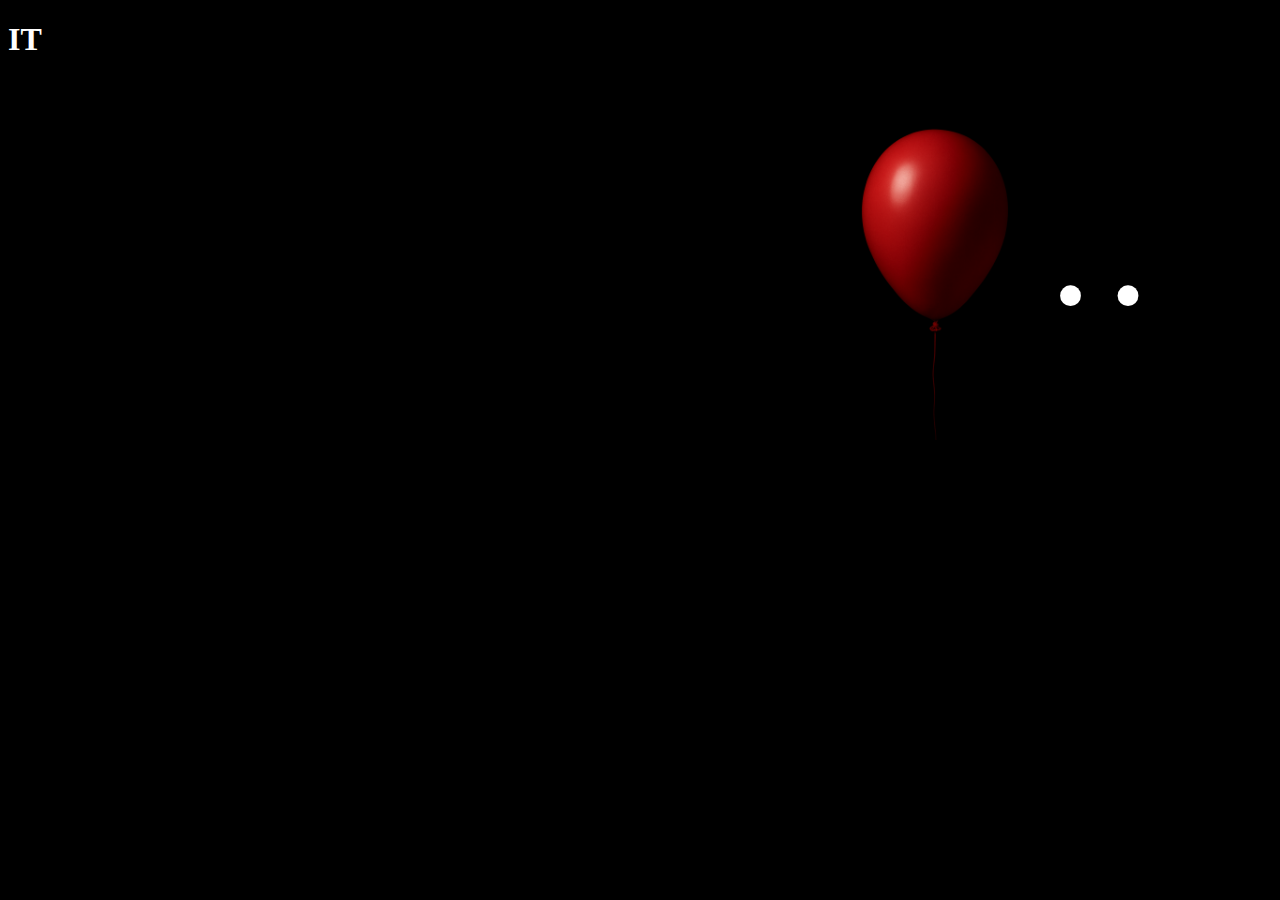
<file: Projeto - IT a Coisa/index.html>
<!DOCTYPE html>
<html lang="en">

<head>
    <meta charset="UTF-8">
    <meta name="viewport" content="width=device-width, initial-scale=1.0">
    <title>Document</title>
    <link rel="stylesheet" href="index.css">
</head>

<body>
    <h1 class="titulo-it">IT</h1>
    <div class="palhaco">
        <div class="balao">
            <img src="balao.png" alt="">
        </div>
        <div class="par-olhos">
            <h1 class="olho">.</h1>
            <h1 class="olho">.</h1>
        </div>

    </div>
</body>

</html>
</file>
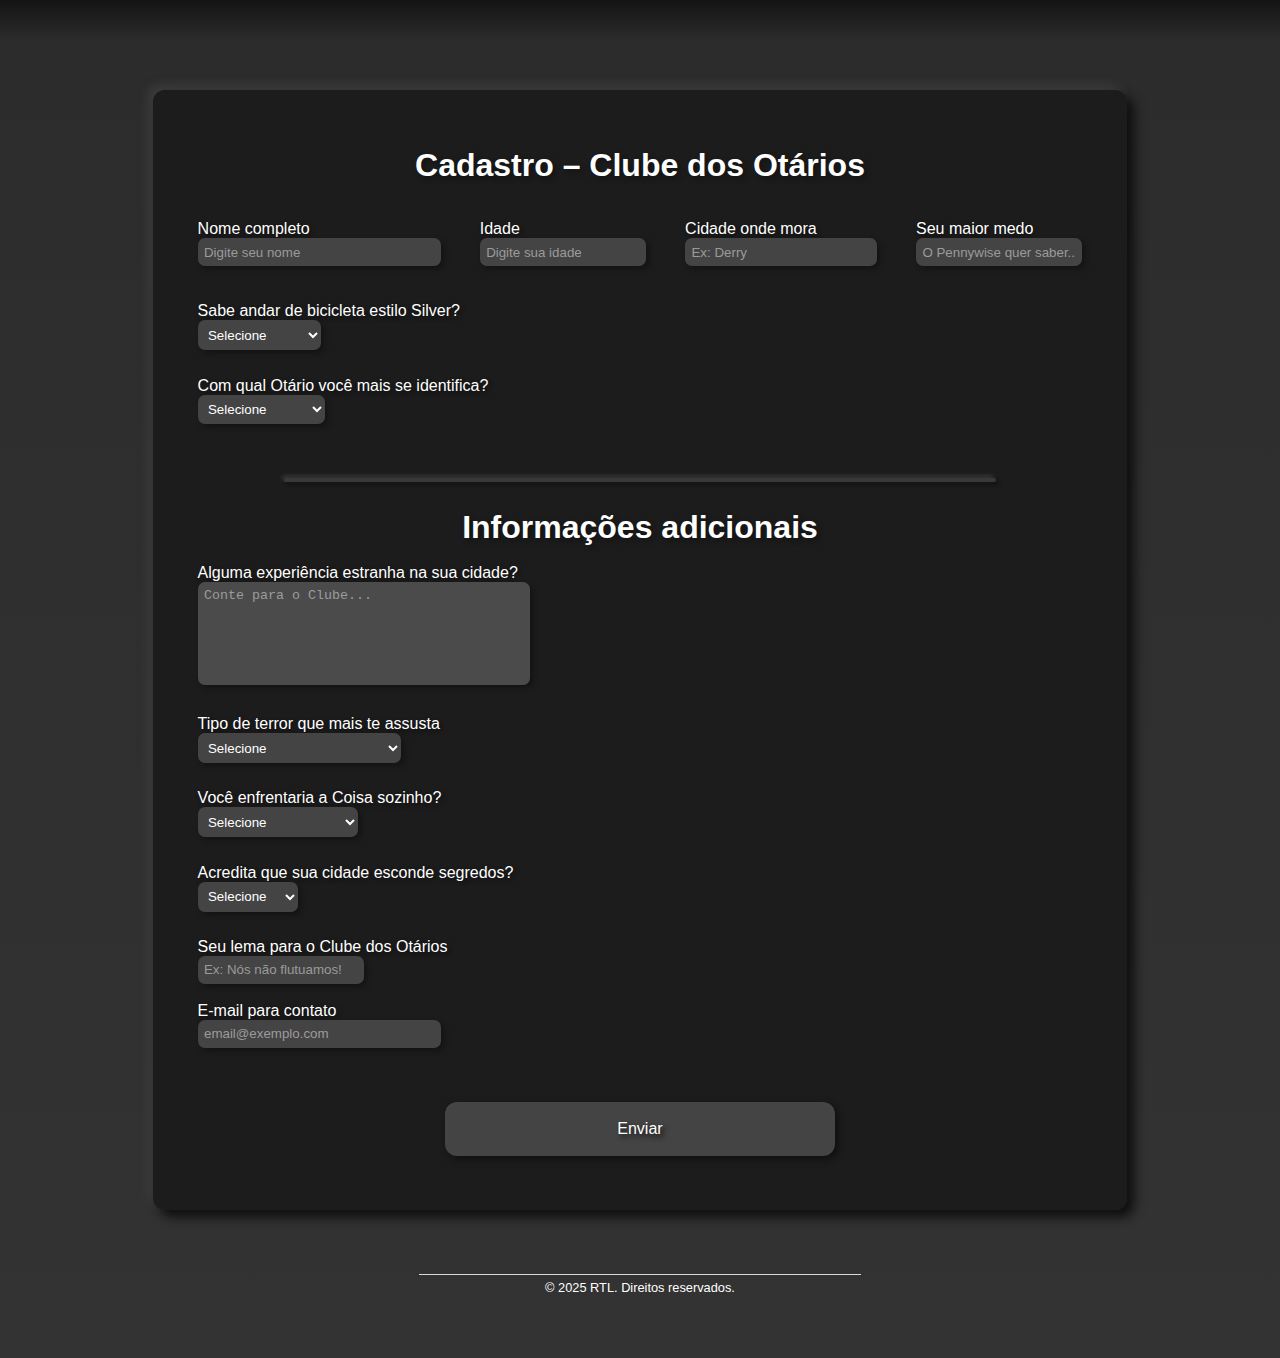
<file: Projeto - IT a Coisa/formulario.html>
<!DOCTYPE html>
<html lang="pt-BR">

<head>
    <meta charset="UTF-8">
    <meta name="viewport" content="width=device-width, initial-scale=1.0">
    <title>Clube dos Otários – Cadastro</title>
    <link rel="stylesheet" href="formulario.css">
</head>

<body>

    <form action="">
        <fieldset>
            <h1>Cadastro – Clube dos Otários</h1>
            <br>

            <div class="info">

                <div class="n">
                    <label for="nome">Nome completo</label><br>
                    <input type="text" id="nome" name="nome" placeholder="Digite seu nome" required><br>
                </div>

                <div class="n">
                    <label for="idade">Idade</label><br>
                    <input type="number" id="idade" name="idade" placeholder="Digite sua idade" required><br>
                </div>

                <div class="n">
                    <label for="cidade">Cidade onde mora</label><br>
                    <input type="text" id="cidade" name="cidade" placeholder="Ex: Derry" required><br>
                </div>

                <div class="n">
                    <label for="medo">Seu maior medo</label><br>
                    <input type="text" id="medo" name="medo" placeholder="O Pennywise quer saber..." required><br>
                </div>



            </div>

            <div class="n">
                <label for="bicicleta">Sabe andar de bicicleta estilo Silver?</label><br>
                <select id="bicicleta" name="bicicleta" required>
                    <option value="">Selecione</option>
                    <option>Sim</option>
                    <option>Não</option>
                    <option>Mais ou menos</option>
                </select>
            </div>

            <div class="n">
                <label for="membro">Com qual Otário você mais se identifica?</label><br>
                <select id="membro" name="membro" required>
                    <option value="">Selecione</option>
                    <option>Bill Denbrough</option>
                    <option>Beverly Marsh</option>
                    <option>Ben Hanscom</option>
                    <option>Richie Tozier</option>
                    <option>Eddie Kaspbrak</option>
                    <option>Mike Hanlon</option>
                    <option>Stanley Uris</option>
                </select>
            </div>
            <hr>

            <h1>Informações adicionais</h1>

            <div class="adicional">

                <div class="n">
                    <label for="experiencia">Alguma experiência estranha na sua cidade?</label><br>
                    <textarea id="experiencia" name="experiencia" rows="3" placeholder="Conte para o Clube..."
                        required></textarea>
                </div>

                <div class="n">
                    <label for="terror">Tipo de terror que mais te assusta</label><br>
                    <select id="terror" name="terror" required>
                        <option value="">Selecione</option>
                        <option>Palhaços</option>
                        <option>Sombras e figuras estranhas</option>
                        <option>Monstros sobrenaturais</option>
                        <option>Objetos possuídos</option>
                        <option>Medos psicológicos</option>
                    </select>
                </div>

                <div class="n">
                    <label for="enfrentaria">Você enfrentaria a Coisa sozinho?</label><br>
                    <select id="enfrentaria" name="enfrentaria" required>
                        <option value="">Selecione</option>
                        <option>Sim, sou corajoso</option>
                        <option>Não, nem ferrando!</option>
                        <option>Só com o Clube junto</option>
                    </select>
                </div>

                <div class="n">
                    <label for="segredos">Acredita que sua cidade esconde segredos?</label><br>
                    <select id="segredos" name="segredos" required>
                        <option value="">Selecione</option>
                        <option>Sim</option>
                        <option>Não</option>
                        <option>Às vezes…</option>
                    </select>
                </div>

                <div class="n">
                    <label for="lema">Seu lema para o Clube dos Otários</label><br>
                    <input type="text" id="lema" name="lema" placeholder="Ex: Nós não flutuamos!" required><br>
                </div>
                <br>
                <div class="n">
                    <label for="email">E-mail para contato</label><br>
                    <input type="email" id="email" name="email" placeholder="email@exemplo.com" required><br>
                </div>

            </div>
            <br>
            <br>
            <a href="pagina-final.html" id="botao">Enviar</a>
        </fieldset>
    </form>
    <div class="autor">
        © 2025 RTL. Direitos reservados.
    </div>
</body>

</html>
</file>
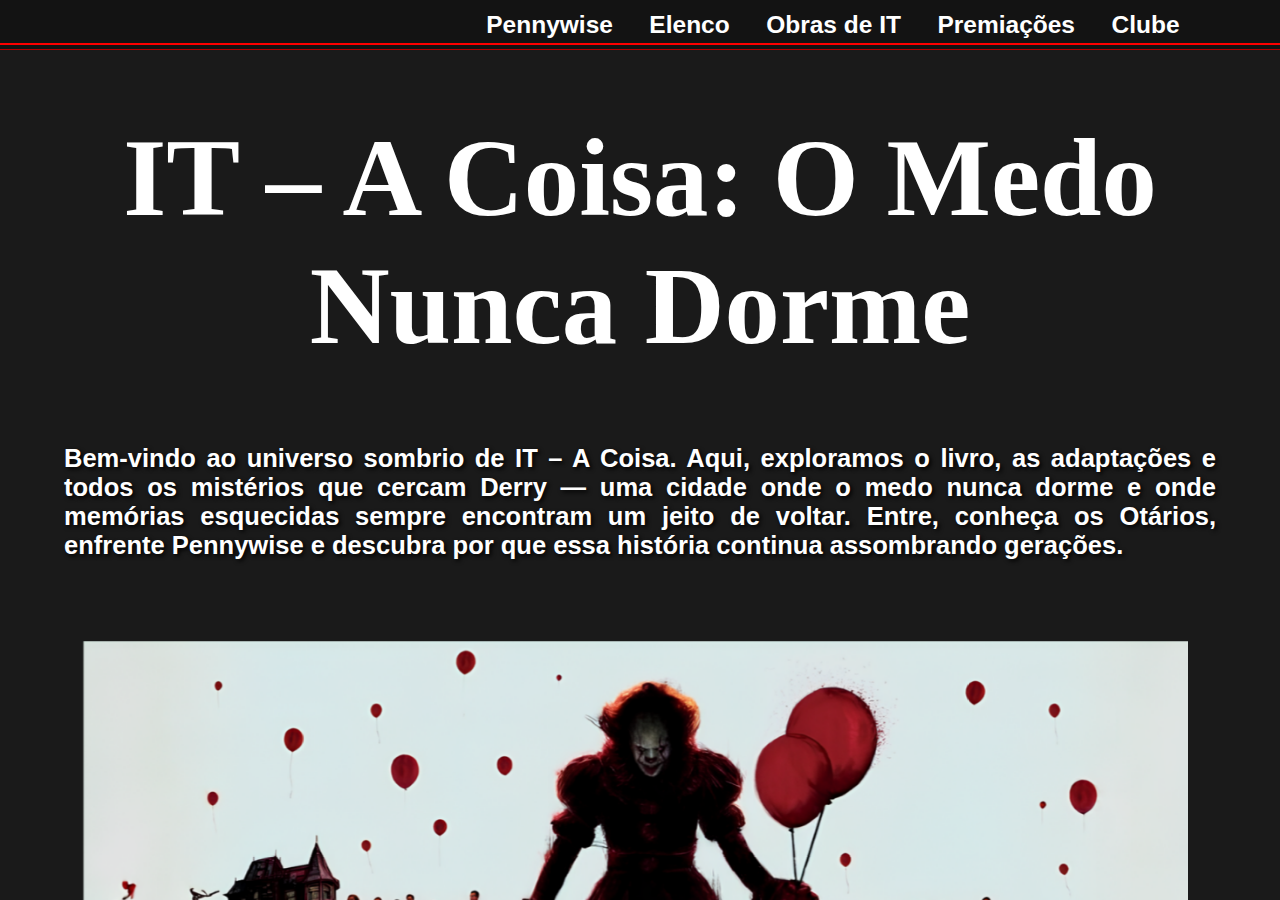
<file: Projeto - IT a Coisa/frameset.html>
<!DOCTYPE html>
<html lang="en">
<head>
    <meta charset="UTF-8">
    <meta name="viewport" content="width=device-width, initial-scale=1.0">
    <title>Document</title>
</head>
<frameset rows="5.5%, *" border="none">
    <frame src="nav.html" noresize name="nav">
        <frameset rows="100%, *" border="none" >
            <frame src="pagina-inicial.html" noresize name="article">
        </frameset>
</frameset>
</html>
</file>
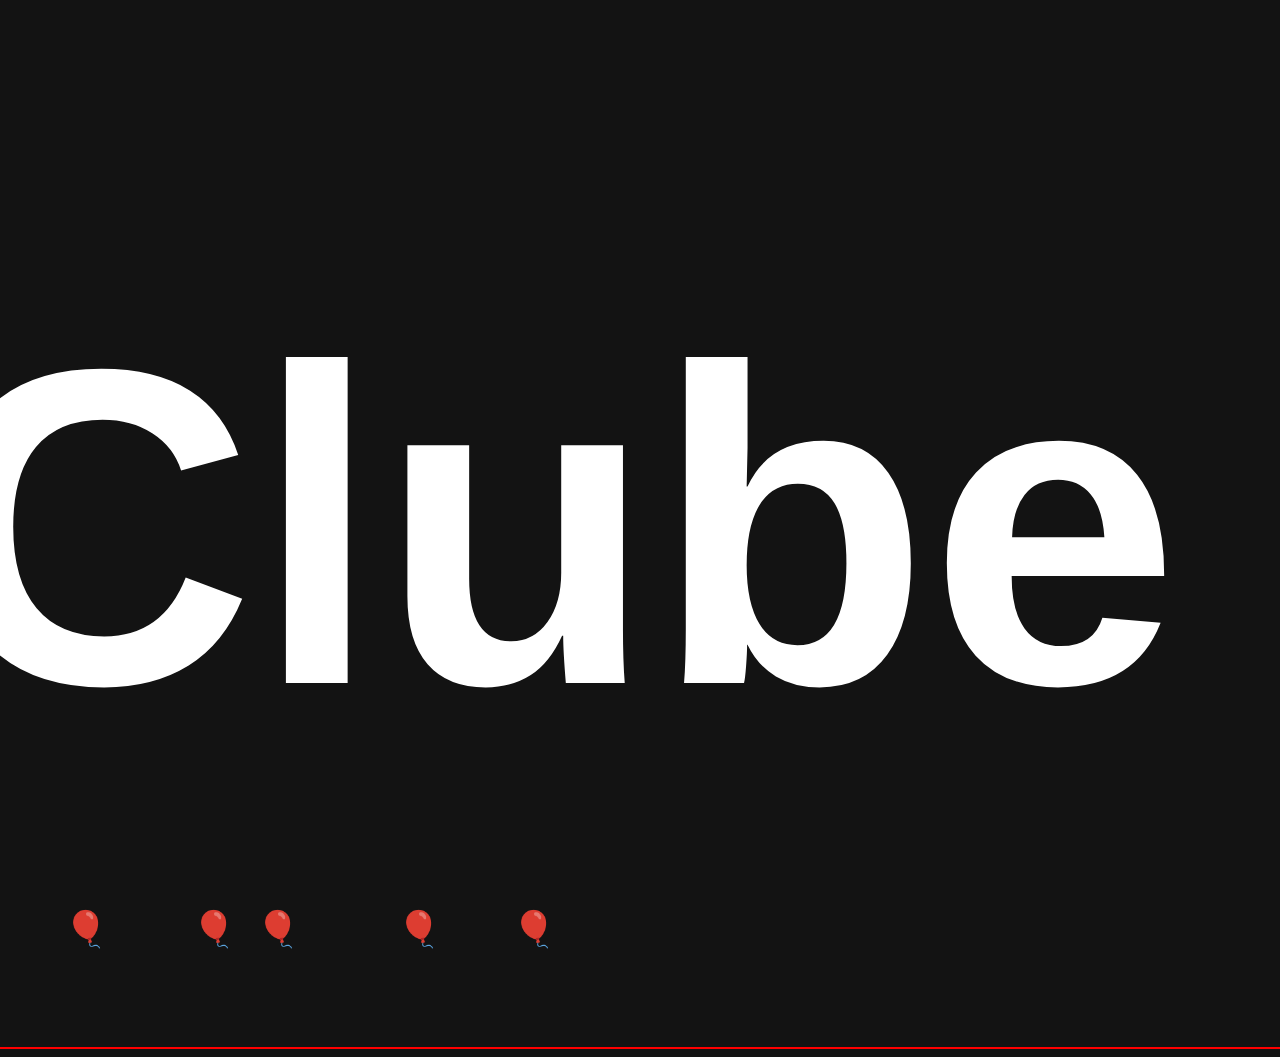
<file: Projeto - IT a Coisa/nav.html>
<!DOCTYPE html>
<html lang="en">

<head>
    <meta charset="UTF-8">
    <meta name="viewport" content="width=device-width, initial-scale=1.0">
    <title>Document</title>
    <link rel="stylesheet" href="nav.css">
    <link rel="stylesheet" href="https://cdnjs.cloudflare.com/ajax/libs/animate.css/4.1.1/animate.min.css" />
</head>

<body>
    <div class="botoes">
        <a class="home" href="pagina-inicial.html" target="article"><img src="imagens/home.png" alt=""></a>
        <a class="pennywise" href="pennywise.html" target="article">Pennywise</a>
        <a class="autor" href="elenco.html" target="article">Elenco</a>
        <a class="obras" href="obras.html" target="article">Obras de IT</a>
        <a class="premi" href="" target="article">Premiações</a>
        <a class="clube" href="formulario.html" target="article">Clube</a>

        <div class="baloes">
            <span style="left: 5%;">🎈</span>
            <span style="left: 15%;">🎈</span>
            <span style="left: 20%;">🎈</span>
            <span style="left: 31%;">🎈</span>
            <span style="left: 40%;">🎈</span>
        </div>
    </div>
        <hr>

</body>

</html>
</file>
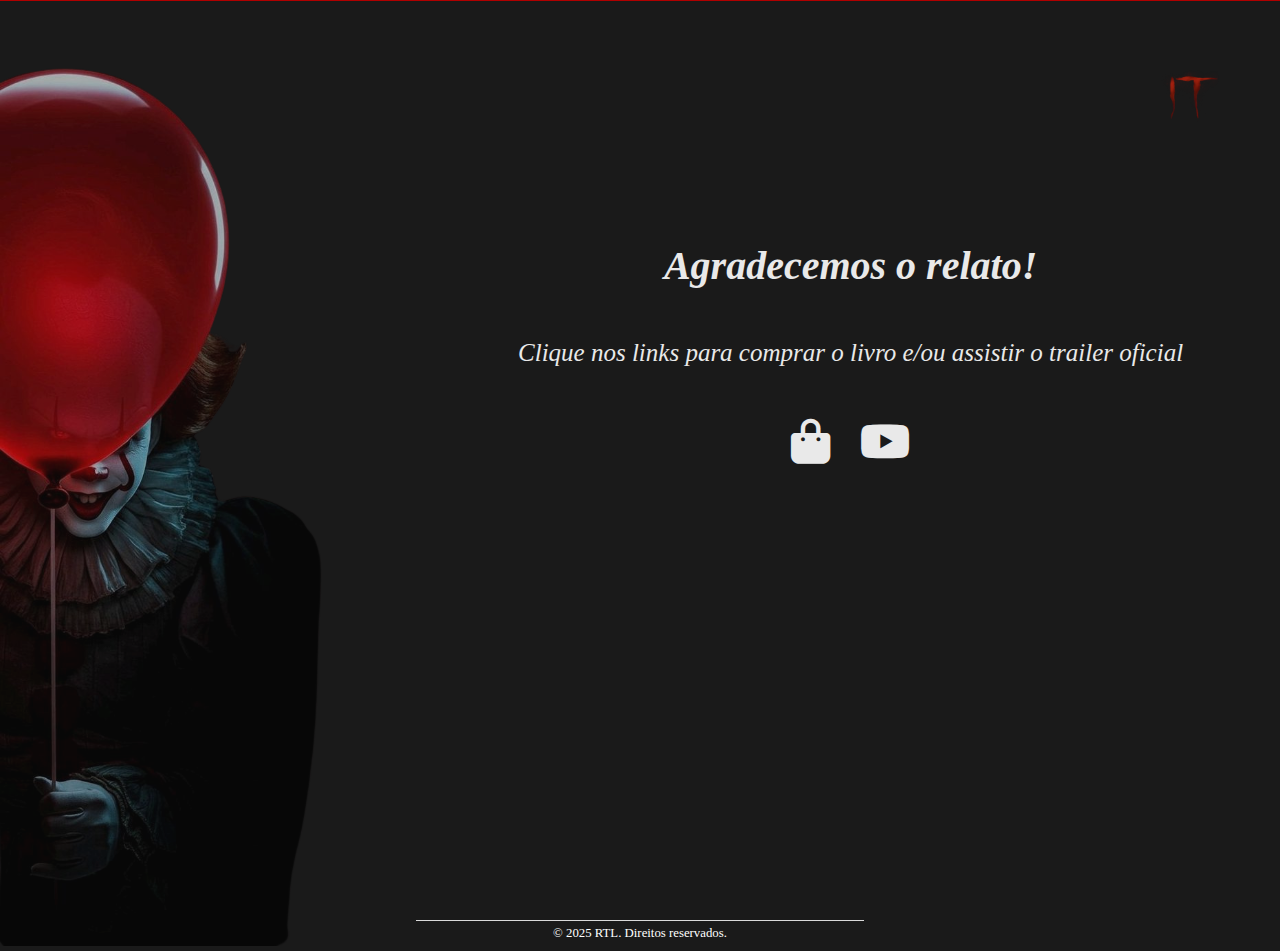
<file: Projeto - IT a Coisa/pagina-final.html>
<!DOCTYPE html>
    <html lang="en">

    <head>
        <meta charset="UTF-8">
        <meta name="viewport" content="width=device-width, initial-scale=1.0">
        <title>Final</title>
        <link rel="stylesheet" href="pagina-final.css">
        <link rel="stylesheet" href="https://cdnjs.cloudflare.com/ajax/libs/font-awesome/6.5.0/css/all.min.css">
        <meta charset="UTF-8">
        <meta name="viewport" content="width=device-width, initial-scale=1.0">
        <title>Document</title>
        <link rel="stylesheet" href="pagina-inicial.css">
        <link href="https://unpkg.com/aos@2.3.1/dist/aos.css" rel="stylesheet">
        <script src="https://unpkg.com/aos@2.3.1/dist/aos.js"></script>
    </head>

    <body>
        <script>
            AOS.init();
        </script>
        <img src="imagens/IT.png" class="iconsuperior">
        <div class="container">
            
            <img src="imagens/IT Final - sem fundo.png">
            <div class="center">
                <p class="titulo">Agradecemos o relato!</p>
                <p>Clique nos links para comprar o livro e/ou assistir o trailer oficial</p>

                <div class="logos">
                    <a href="https://www.google.com/search?q=It+-+A+Coisa+livro&sca_esv=3fb0e2d94fbc189e&udm=28&biw=1600&bih=773&ei=3iAwaZLaI5TE5OUP1OnJsQU&ved=0ahUKEwiSwbGMqqGRAxUUIrkGHdR0MlYQ4dUDCBE&uact=5&oq=It+-+A+Coisa+livro&gs_lp=[base64]&sclient=gws-wiz-modeless-shopping"
                        target="_blank">
                        <i class="fa-sharp fa-solid fa-bag-shopping"></i>
                    </a>
                    <a href="https://www.youtube.com/watch?v=dD264ZjfKlk" target="_blank">
                        <i class="fa-brands fa-youtube"></i>
                    </a>
                </div>
            </div>
        </div>

        <div class="autor">
            © 2025 RTL. Direitos reservados.
        </div>

    </html>
</file>
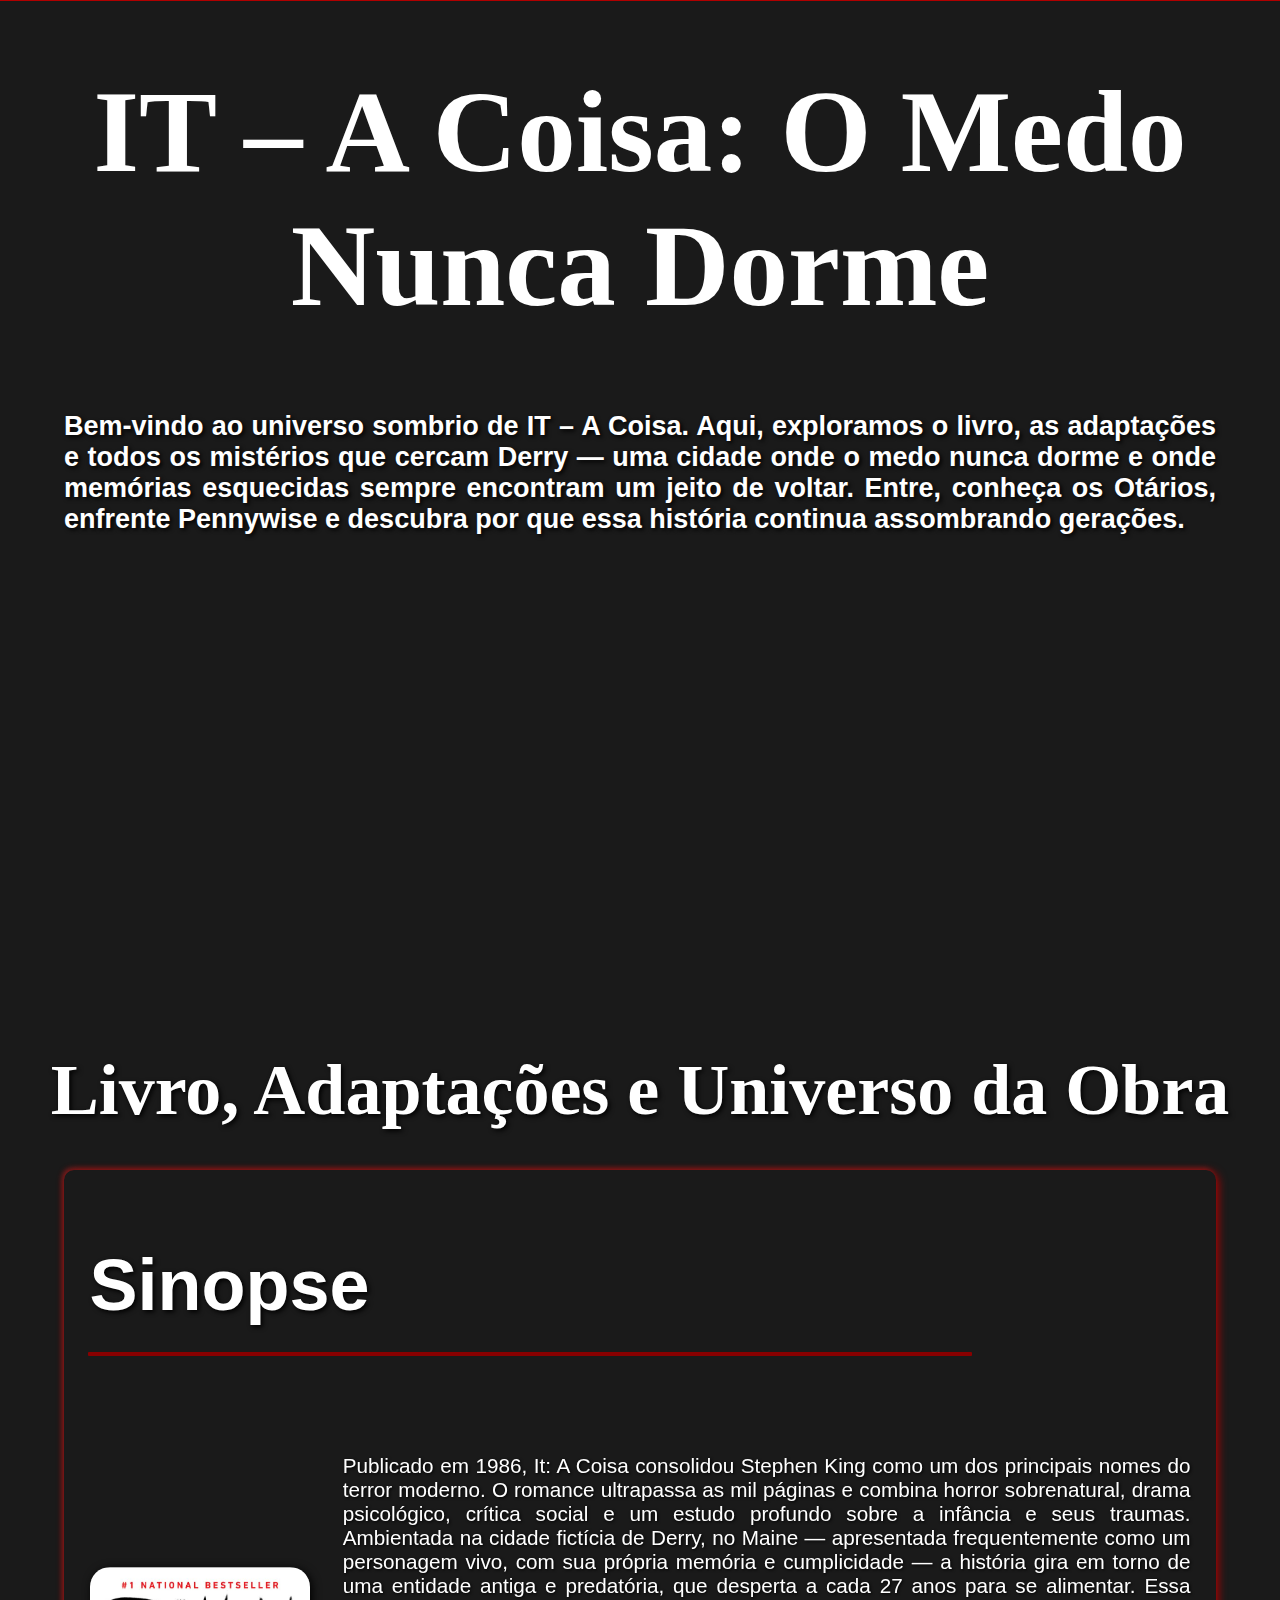
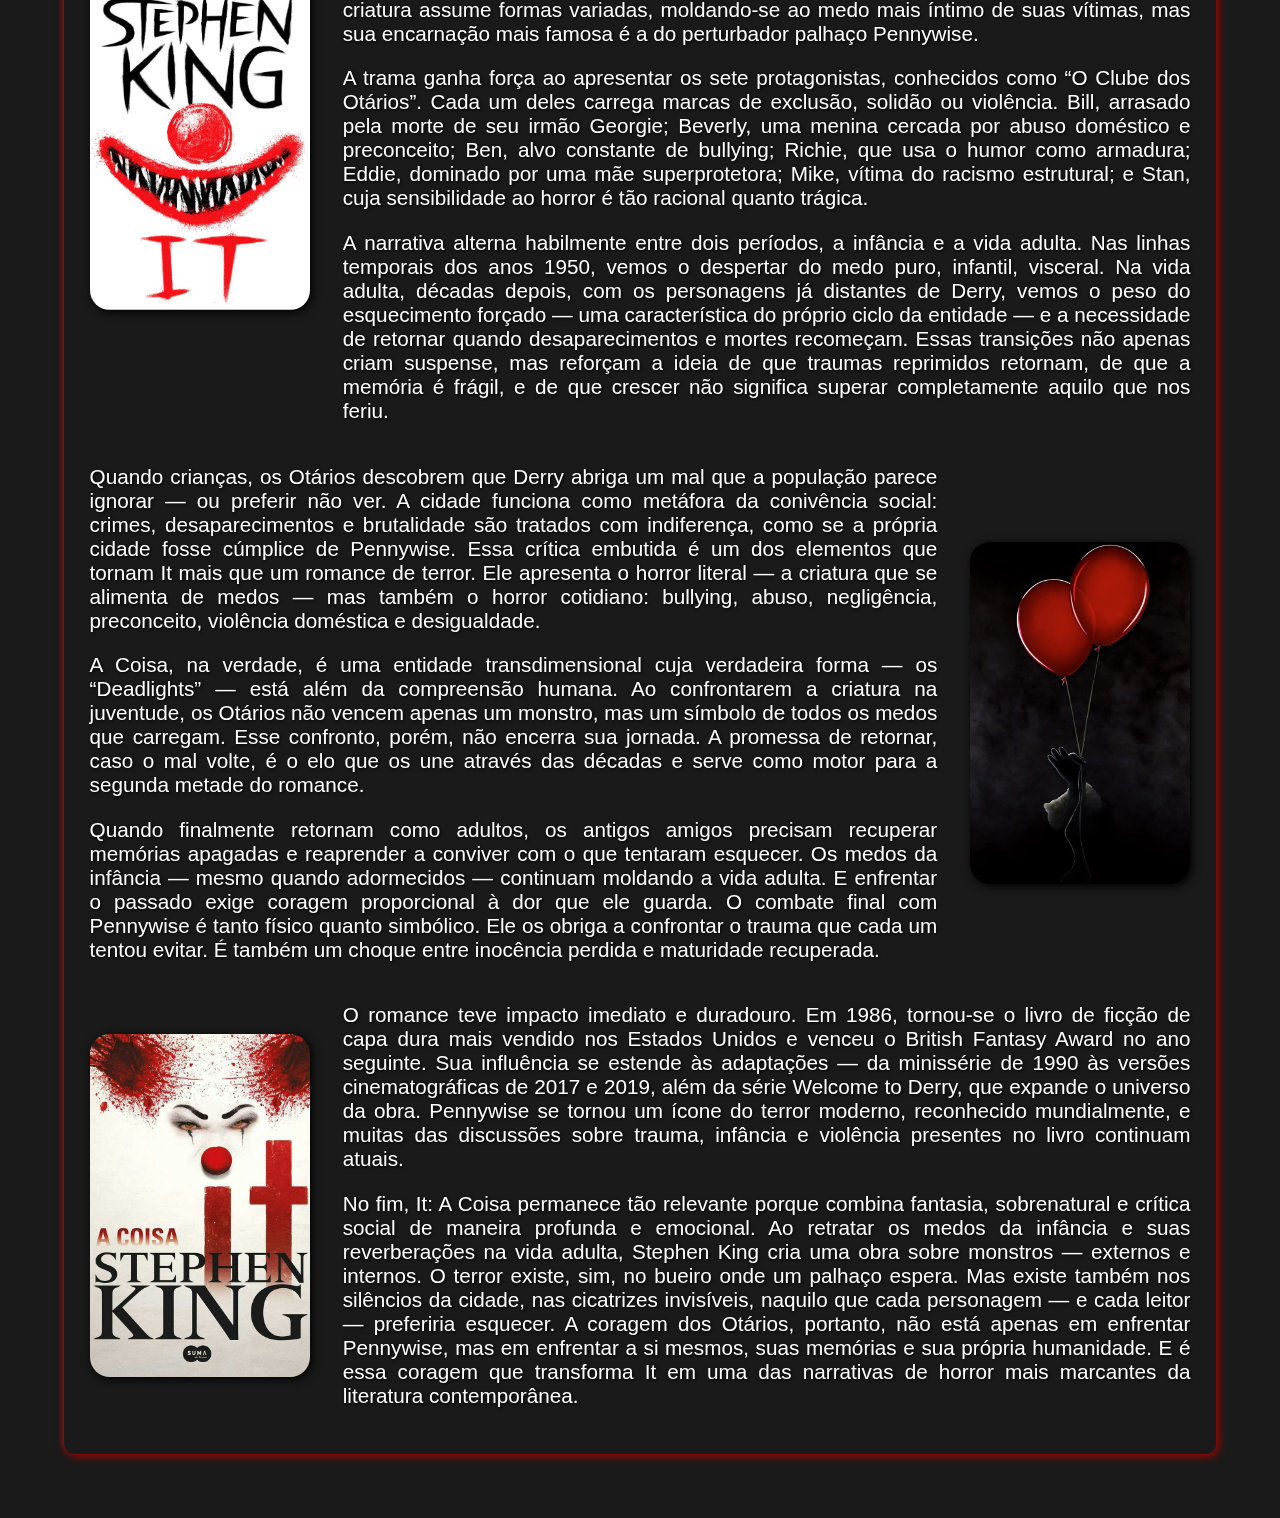
<file: Projeto - IT a Coisa/pagina-inicial.html>
<!DOCTYPE html>
<html lang="pt-BR">

<head>
    <meta charset="UTF-8">
    <meta name="viewport" content="width=device-width, initial-scale=1.0">
    <title>Document</title>
    <link rel="stylesheet" href="pagina-inicial.css">
    <link href="https://unpkg.com/aos@2.3.1/dist/aos.css" rel="stylesheet">
    <script src="https://unpkg.com/aos@2.3.1/dist/aos.js"></script>
</head>

<body>
    <script>
  AOS.init();
</script>

    <h1 class="title">IT – A Coisa: O Medo Nunca Dorme</h1>
    <h1 class="apre">Bem-vindo ao universo sombrio de IT – A Coisa.
        Aqui, exploramos o livro, as adaptações e todos os mistérios que cercam Derry — uma cidade onde o medo nunca
        dorme e onde memórias esquecidas sempre encontram um jeito de voltar. Entre, conheça os Otários, enfrente
        Pennywise e descubra por que essa história continua assombrando gerações.</h1>
    <div class="banner"><img src="imagens/banner it.png" alt="banner"></div>
    <h1 class="sub" data-aos="fade-up">Livro, Adaptações e Universo da Obra</h1>
    

    <div class="conteiner" data-aos="fade-up">

        <div class="top">
            <h1>Sinopse</h1>
            <hr>
        </div>

        <div class="imagem-texto">
            <img class="imagem-esquerda" src="imagens/livro it2.jpg" alt="">
            <div class="texto">
                <p>Publicado em 1986, It: A Coisa consolidou Stephen King como um dos principais nomes do terror
                    moderno. O romance ultrapassa as mil páginas e combina horror sobrenatural, drama psicológico,
                    crítica social e um estudo profundo sobre a infância e seus traumas. Ambientada na cidade fictícia
                    de Derry, no Maine — apresentada frequentemente como um personagem vivo, com sua própria memória e
                    cumplicidade — a história gira em torno de uma entidade antiga e predatória, que desperta a cada 27
                    anos para se alimentar. Essa criatura assume formas variadas, moldando-se ao medo mais íntimo de
                    suas vítimas, mas sua encarnação mais famosa é a do perturbador palhaço Pennywise.</p>

                <p>A trama ganha força ao apresentar os sete protagonistas, conhecidos como “O Clube dos Otários”. Cada
                    um
                    deles carrega marcas de exclusão, solidão ou violência. Bill, arrasado pela morte de seu irmão
                    Georgie;
                    Beverly, uma menina cercada por abuso doméstico e preconceito; Ben, alvo constante de bullying;
                    Richie,
                    que usa o humor como armadura; Eddie, dominado por uma mãe superprotetora; Mike, vítima do racismo
                    estrutural; e Stan, cuja sensibilidade ao horror é tão racional quanto trágica.</p>

                <p>A narrativa alterna habilmente entre dois períodos, a infância e a vida adulta. Nas linhas temporais
                    dos
                    anos 1950, vemos o despertar do medo puro, infantil, visceral. Na vida adulta, décadas depois, com
                    os
                    personagens já distantes de Derry, vemos o peso do esquecimento forçado — uma característica do
                    próprio
                    ciclo da entidade — e a necessidade de retornar quando desaparecimentos e mortes recomeçam. Essas
                    transições não apenas criam suspense, mas reforçam a ideia de que traumas reprimidos retornam, de
                    que a
                    memória é frágil, e de que crescer não significa superar completamente aquilo que nos feriu.</p>
            </div>
        </div>

        <div class="imagem-texto">
            <div class="texto">
                <p>Quando crianças, os Otários descobrem que Derry abriga um mal que a população parece ignorar — ou
                    preferir não ver. A cidade funciona como metáfora da conivência social: crimes, desaparecimentos e
                    brutalidade são tratados com indiferença, como se a própria cidade fosse cúmplice de Pennywise. Essa
                    crítica embutida é um dos elementos que tornam It mais que um romance de terror. Ele apresenta o
                    horror
                    literal — a criatura que se alimenta de medos — mas também o horror cotidiano: bullying, abuso,
                    negligência, preconceito, violência doméstica e desigualdade.</p>

                <p>A Coisa, na verdade, é uma entidade transdimensional cuja verdadeira forma — os “Deadlights” — está
                    além
                    da compreensão humana. Ao confrontarem a criatura na juventude, os Otários não vencem apenas um
                    monstro,
                    mas um símbolo de todos os medos que carregam. Esse confronto, porém, não encerra sua jornada. A
                    promessa de retornar, caso o mal volte, é o elo que os une através das décadas e serve como motor
                    para a
                    segunda metade do romance.</p>

                <p>Quando finalmente retornam como adultos, os antigos amigos precisam recuperar memórias apagadas e
                    reaprender a conviver com o que tentaram esquecer. Os medos da infância — mesmo quando adormecidos —
                    continuam moldando a vida adulta. E enfrentar o passado exige coragem proporcional à dor que ele
                    guarda.
                    O combate final com Pennywise é tanto físico quanto simbólico. Ele os obriga a confrontar o trauma
                    que
                    cada um tentou evitar. É também um choque entre inocência perdida e maturidade recuperada.</p>
            </div>
            <img class="imagem-direita" src="imagens/IT Chapter Two 2019 4K Ultra HD Mobile Wallpaper_.jpg" alt="">
        </div>

        <div class="imagem-texto">
            <img class="imagem-esquerda" src="imagens/livro it.jpg" alt="">
            <div class="texto">
                <p>O romance teve impacto imediato e duradouro. Em 1986, tornou-se o livro de ficção de capa dura mais
                    vendido nos Estados Unidos e venceu o British Fantasy Award no ano seguinte. Sua influência se
                    estende
                    às adaptações — da minissérie de 1990 às versões cinematográficas de 2017 e 2019, além da série
                    Welcome
                    to Derry, que expande o universo da obra. Pennywise se tornou um ícone do terror moderno,
                    reconhecido
                    mundialmente, e muitas das discussões sobre trauma, infância e violência presentes no livro
                    continuam
                    atuais.</p>

                <p>No fim, It: A Coisa permanece tão relevante porque combina fantasia, sobrenatural e crítica social de
                    maneira profunda e emocional. Ao retratar os medos da infância e suas reverberações na vida adulta,
                    Stephen King cria uma obra sobre monstros — externos e internos. O terror existe, sim, no bueiro
                    onde um
                    palhaço espera. Mas existe também nos silêncios da cidade, nas cicatrizes invisíveis, naquilo que
                    cada
                    personagem — e cada leitor — preferiria esquecer. A coragem dos Otários, portanto, não está apenas
                    em
                    enfrentar Pennywise, mas em enfrentar a si mesmos, suas memórias e sua própria humanidade. E é essa
                    coragem que transforma It em uma das narrativas de horror mais marcantes da literatura
                    contemporânea.
                </p>
            </div>
        </div>

    </div>


    </div>
</body>

</html>
</file>
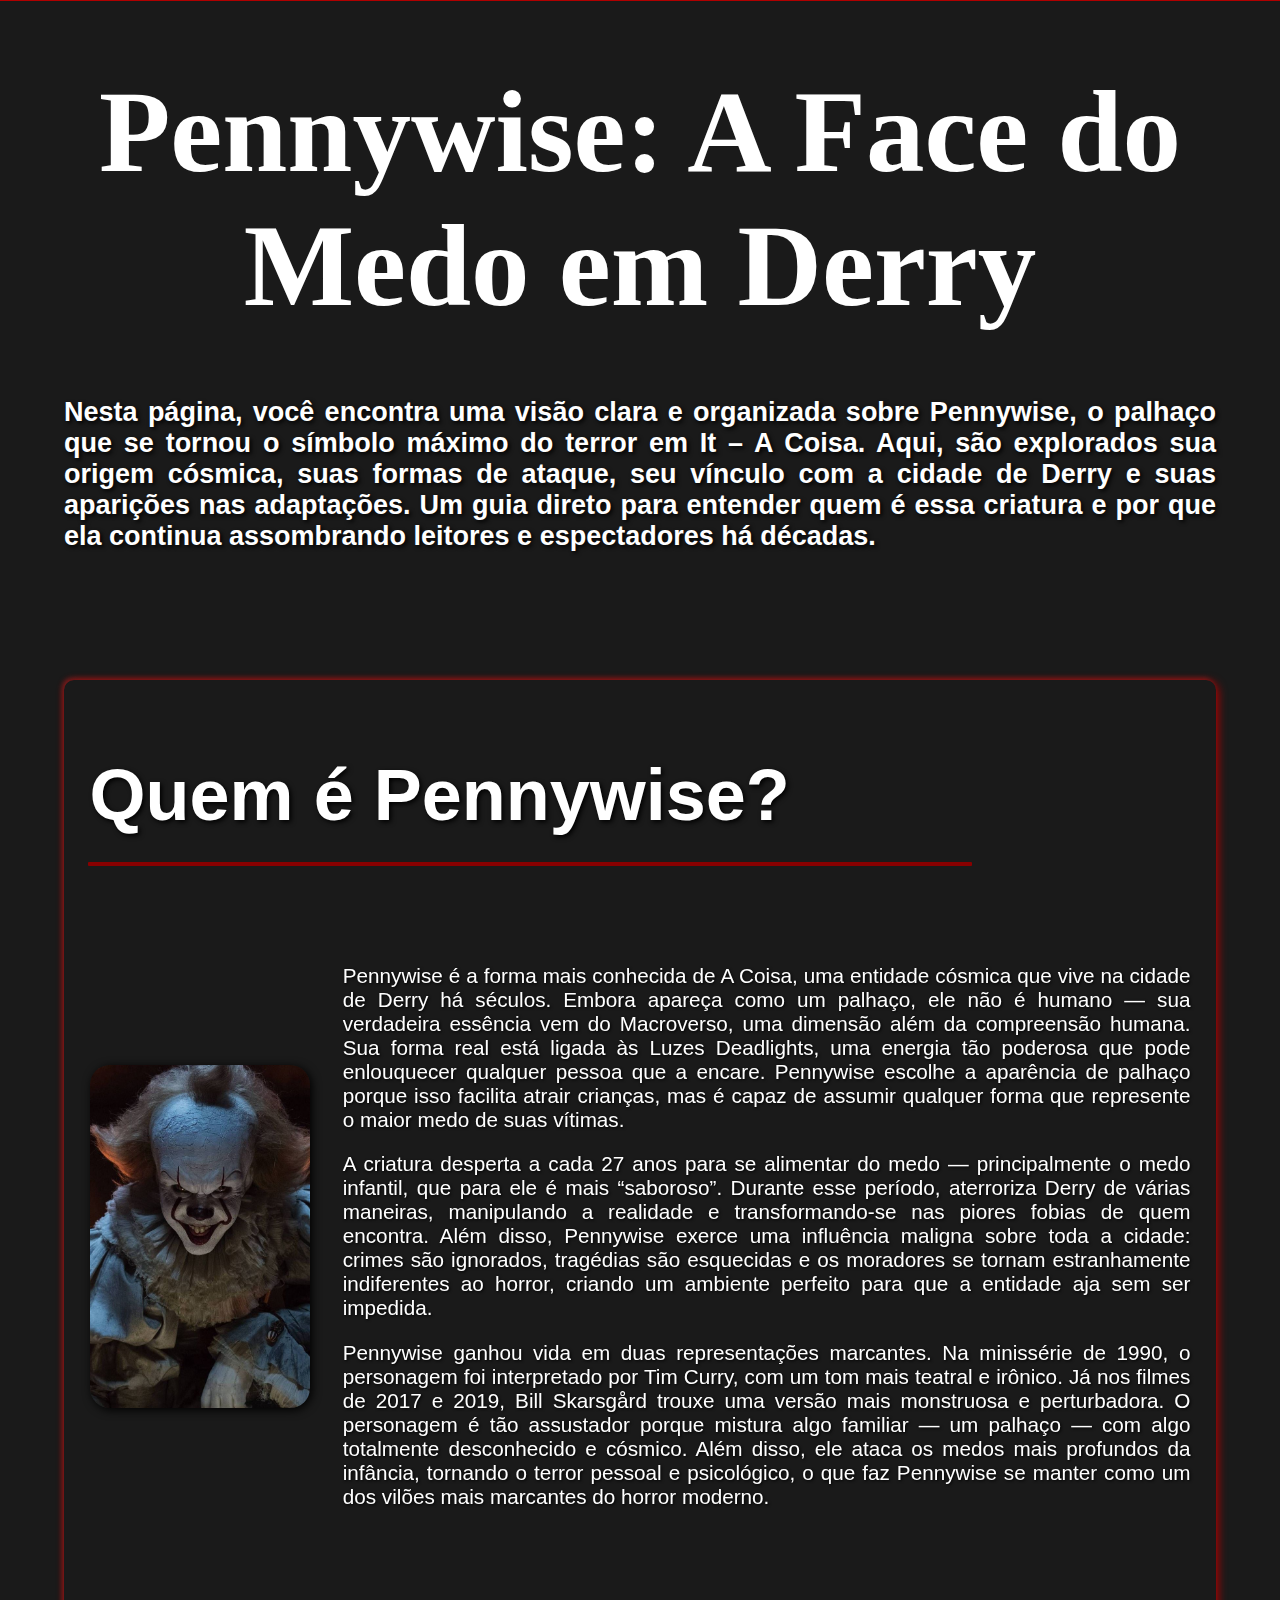
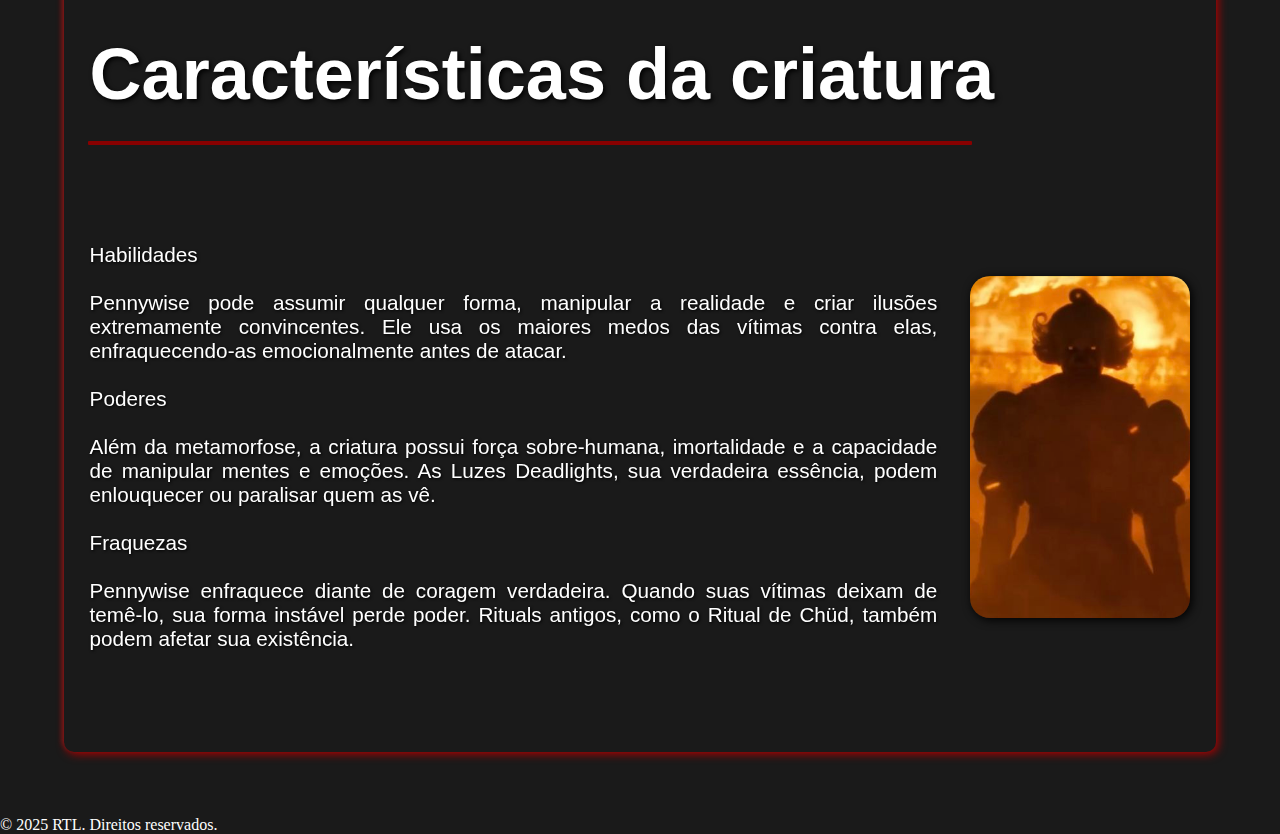
<file: Projeto - IT a Coisa/pennywise.html>
<!DOCTYPE html>
<html lang="pt-BR">

<head>
    <meta charset="UTF-8">
    <meta name="viewport" content="width=device-width, initial-scale=1.0">
    <title>Pennywise</title>
    <link rel="stylesheet" href="pennywise.css">
    <link href="https://unpkg.com/aos@2.3.1/dist/aos.css" rel="stylesheet">
    <script src="https://unpkg.com/aos@2.3.1/dist/aos.js"></script>
    <link rel="stylesheet" href="https://cdnjs.cloudflare.com/ajax/libs/animate.css/4.1.1/animate.min.css" />
</head>

<body>
    <script>
        AOS.init();
    </script>

    <h1 class="title"><span>Pennywise:</span> A Face do Medo em Derry</h1>
    <h1 class="apre">Nesta página, você encontra uma visão clara e organizada sobre Pennywise, o palhaço que se tornou o
        símbolo máximo do terror em It – A Coisa. Aqui, são explorados sua origem cósmica, suas formas de ataque, seu
        vínculo com a cidade de Derry e suas aparições nas adaptações. Um guia direto para entender quem é essa criatura
        e por que ela continua assombrando leitores e espectadores há décadas.</h1>
    <h1 class="sub" data-aos="fade-up"></h1>


    <div class="conteiner" data-aos="fade-up">

        <div class="top">
            <h1>Quem é Pennywise?</h1>
            <hr>
        </div>

        <div class="imagem-texto">
            <img class="imagem-esquerda" src="imagens/pennywise.jpg" alt="">
            <div class="texto">
                <p>Pennywise é a forma mais conhecida de A Coisa, uma entidade cósmica que vive na cidade de Derry há
                    séculos. Embora apareça como um palhaço, ele não é humano — sua verdadeira essência vem do
                    Macroverso, uma dimensão além da compreensão humana. Sua forma real está ligada às Luzes Deadlights,
                    uma energia tão poderosa que pode enlouquecer qualquer pessoa que a encare. Pennywise escolhe a
                    aparência de palhaço porque isso facilita atrair crianças, mas é capaz de assumir qualquer forma que
                    represente o maior medo de suas vítimas.</p>

                <p>A criatura desperta a cada 27 anos para se alimentar do medo — principalmente o medo infantil, que
                    para ele é mais “saboroso”. Durante esse período, aterroriza Derry de várias maneiras, manipulando a
                    realidade e transformando-se nas piores fobias de quem encontra. Além disso, Pennywise exerce uma
                    influência maligna sobre toda a cidade: crimes são ignorados, tragédias são esquecidas e os
                    moradores se tornam estranhamente indiferentes ao horror, criando um ambiente perfeito para que a
                    entidade aja sem ser impedida.</p>

                <p>Pennywise ganhou vida em duas representações marcantes. Na minissérie de 1990, o personagem foi
                    interpretado por Tim Curry, com um tom mais teatral e irônico. Já nos filmes de 2017 e 2019, Bill
                    Skarsgård trouxe uma versão mais monstruosa e perturbadora. O personagem é tão assustador porque
                    mistura algo familiar — um palhaço — com algo totalmente desconhecido e cósmico. Além disso, ele
                    ataca os medos mais profundos da infância, tornando o terror pessoal e psicológico, o que faz
                    Pennywise se manter como um dos vilões mais marcantes do horror moderno.</p>

            </div>
        </div>

        <div class="top">
            <h1>Características da criatura</h1>
            <hr>
        </div>

        <div class="imagem-texto">

            <div class="texto">
                <p>
                    <span>Habilidades</span>
                    <br>
                    <br>
                    Pennywise pode assumir qualquer forma, manipular a realidade e criar ilusões extremamente
                    convincentes. Ele usa os maiores medos das vítimas contra elas, enfraquecendo-as emocionalmente
                    antes de atacar.
                    <br>
                    <br>
                    <span>Poderes</span>
                    <br>
                    <br>
                    Além da metamorfose, a criatura possui força sobre-humana, imortalidade e a capacidade de manipular
                    mentes e emoções. As Luzes Deadlights, sua verdadeira essência, podem enlouquecer ou paralisar quem
                    as vê.
                    <br>
                    <br>
                    <span>Fraquezas</span>
                    <br>
                    <br>
                    Pennywise enfraquece diante de coragem verdadeira. Quando suas vítimas deixam de temê-lo, sua forma
                    instável perde poder. Rituals antigos, como o Ritual de Chüd, também podem afetar sua existência.
                </p>
            </div>
            <img class="imagem-direita"
                src="imagens/IM TTWEEEAAAKKKIN BRO THIS IS ABSOLUTELY INSANE I CANT WAIT TO SEE PENNYWISE IN WELCOME TO DERRY.jpg"
                alt="">
        </div>

    </div>

    <div class="autor">
        © 2025 RTL. Direitos reservados.
    </div>
</body>

</html>
</file>
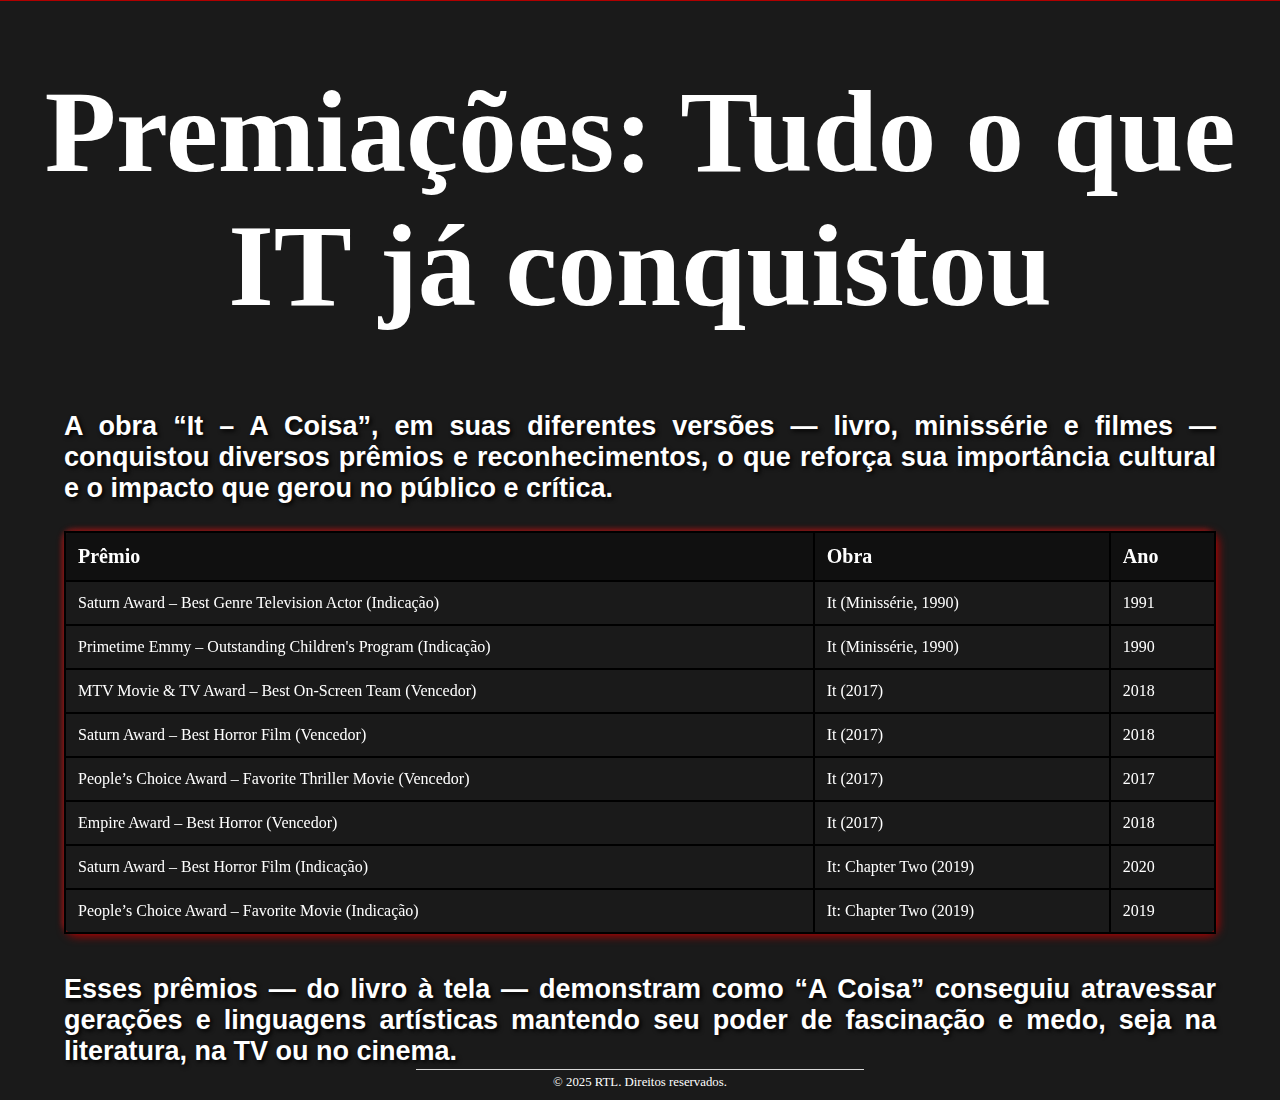
<file: Projeto - IT a Coisa/premiacoes.html>
<!DOCTYPE html>
<html lang="pt-BR">

<head>
    <meta charset="UTF-8">
    <meta name="viewport" content="width=device-width, initial-scale=1.0">
    <title>Premiações</title>

    <link rel="stylesheet" href="premiacoes.css">
    <link href="https://unpkg.com/aos@2.3.1/dist/aos.css" rel="stylesheet">
    <script src="https://unpkg.com/aos@2.3.1/dist/aos.js"></script>
    <link rel="stylesheet" href="https://cdnjs.cloudflare.com/ajax/libs/animate.css/4.1.1/animate.min.css" />
</head>

<body>
    <script>
        AOS.init();
    </script>

    <h1 class="title"><span>Premiações:</span> Tudo o que IT já conquistou</h1>
    <h1 class="apre">A obra “It – A Coisa”, em suas diferentes versões — livro, minissérie e filmes — conquistou
        diversos prêmios e reconhecimentos, o que reforça sua importância cultural e o impacto que gerou no público e
        crítica. </h1>

    <br>

    <div class="conteiner" data-aos="fade-up">

        <table border="1" cellpadding="8" cellspacing="0">
            <tr class="tr2">
                <th>Prêmio</th>
                <th>Obra</th>
                <th>Ano</th>
            </tr>

            <!-- IT (Minissérie – 1990) -->
            <tr>
                <td><a href="https://en.wikipedia.org/wiki/Saturn_Awards" target="_blank">Saturn Award – Best Genre
                        Television Actor (Indicação)</a></td>
                <td><a href="https://pt.wikipedia.org/wiki/It_(1990)" target="_blank">It (Minissérie, 1990)</a></td>
                <td>1991</td>
            </tr>
            <tr>
                <td><a href="https://en.wikipedia.org/wiki/Primetime_Emmy_Award_for_Outstanding_Children%27s_Program"
                        target="_blank">Primetime Emmy – Outstanding Children's Program (Indicação)</a></td>
                <td><a href="https://pt.wikipedia.org/wiki/It_(1990)" target="_blank">It (Minissérie, 1990)</a></td>
                <td>1990</td>
            </tr>

            <!-- IT (Filme – 2017) -->
            <tr>
                <td><a href="https://pt.wikipedia.org/wiki/Pr%C3%AAmios_MTV_Movie_%26_TV" target="_blank">MTV Movie & TV
                        Award – Best On-Screen Team (Vencedor)</a></td>
                <td><a href="https://en.wikipedia.org/wiki/It_(2017_film)" target="_blank">It (2017)</a></td>
                <td>2018</td>
            </tr>
            <tr>
                <td><a href="https://en.wikipedia.org/wiki/Saturn_Awards" target="_blank">Saturn Award – Best Horror
                        Film (Vencedor)</a></td>
                <td><a href="https://en.wikipedia.org/wiki/It_(2017_film)" target="_blank">It (2017)</a></td>
                <td>2018</td>
            </tr>
            <tr>
                <td><a href="https://en.wikipedia.org/wiki/People%27s_Choice_Awards" target="_blank">People’s Choice
                        Award – Favorite Thriller Movie (Vencedor)</a></td>
                <td><a href="https://en.wikipedia.org/wiki/It_(2017_film)" target="_blank">It (2017)</a></td>
                <td>2017</td>
            </tr>
            <tr>
                <td><a href="https://en.wikipedia.org/wiki/Empire_Awards" target="_blank">Empire Award – Best Horror
                        (Vencedor)</a></td>
                <td><a href="https://en.wikipedia.org/wiki/It_(2017_film)" target="_blank">It (2017)</a></td>
                <td>2018</td>
            </tr>

            <!-- IT: Capítulo 2 (2019) -->
            <tr>
                <td><a href="https://en.wikipedia.org/wiki/Saturn_Awards" target="_blank">Saturn Award – Best Horror
                        Film (Indicação)</a></td>
                <td><a href="https://en.wikipedia.org/wiki/It_Chapter_Two" target="_blank">It: Chapter Two (2019)</a>
                </td>
                <td>2020</td>
            </tr>
            <tr>
                <td><a href="https://en.wikipedia.org/wiki/People%27s_Choice_Awards" target="_blank">People’s Choice
                        Award – Favorite Movie (Indicação)</a></td>
                <td><a href="https://en.wikipedia.org/wiki/It_Chapter_Two" target="_blank">It: Chapter Two (2019)</a>
                </td>
                <td>2019</td>
            </tr>
        </table>
    </div>
    <h1 class="apre">Esses prêmios — do livro à tela — demonstram como “A Coisa” conseguiu atravessar gerações e
        linguagens artísticas mantendo seu poder de fascinação e medo, seja na literatura, na TV ou no cinema.
    </h1>
    <br>

     <div class="autor">
        © 2025 RTL. Direitos reservados.
    </div>
    
</body>

</html>
</file>
<file: Projeto - IT a Coisa/index.css>
body {
    background-color: black;
}
.titulo-it {
    
    color: white;
}
.par-olhos {
    display: flex; /* deixa os dois olhos na mesma linha */
    gap: 2vw; /* distancia dos olhos */
}
.olho {
    animation: brilho 3s ease infinite; /* animcao do brilho dos olhos que acontece infinitamente */
    color: white;
    font-size: 10vw;
}
@keyframes brilho {
    0% { /* inicio da animacao (brilho maximo nos olhos) */
        text-shadow: 0px 0px 15px white;
    }
    50% { /* meio da animacao (brilho fraco dos olhos) */
        text-shadow: 0px 0px 1px white;
        opacity: .7;
    }
    100% { /* fim da animacao (brilho forte dos olhos) */
        text-shadow: 0px 0px 13px white;
    }
}
.palhaco {
    display: flex; /* deixa o balao e os olhos na mesma linha */
    align-items: center; /* centraliza horizontalmente o balao e os olhos na linha que eles tao */
    justify-self: right;
    margin-right: 10vw;
}
.balao img{
    width: auto;
    height: 40vh;
    position: relative; /* permite que a imagem do balao se mova livremente */
    animation: subirDescer 3.5s ease-in-out infinite; /* animacao do balao com 3 segundos de duracao e acontece infinitamente */
}

@keyframes subirDescer {
    0% { /* posicao original */
        transform: translateY(0);
    }
    50% { /* sobe */
        transform: translateY(-3vh); 
    }
    100% { /* volta */
        transform: translateY(0); 
    }
}
</file>
<file: Projeto - IT a Coisa/formulario.css>
/* ---------- ESTILO GERAL ---------- */
body {
    font-family: Arial, Helvetica, sans-serif;
    background: linear-gradient(to bottom, #141414, #2c2c2c 3%, #333333);
    background-repeat: no-repeat;
    background-size: cover;
    color: white;
    min-height: 100vh;
    padding-bottom: 5vh;
}


form {
    display: flex;
    justify-content: center;
    margin-top: 10vh;
    padding-bottom: 10vh;
}


fieldset {
    border: none;
    border-radius: 12px;
    padding: 4vh 5vh;
    background: #1c1c1c;
    box-shadow: 7px 7px 12px #0e0e0e, -5px -5px 10px #3d3d3d;
    width: 70%;
}

h1 {
    text-shadow: 3px 3px 5px #141414;
    text-align: center;
    margin-bottom: 2vh;
}


.info {
    display: flex;
    justify-content: space-between;
    margin-bottom: 4vh;
}

label {
    font-size: 1rem;
    text-shadow: 2px 2px 4px #0f0f0f;
}

.n input,
.n select,
textarea {
    color: white;
    background-color: #444;
    border: none;
    border-radius: 7px;
    padding: .5vw;
    box-shadow: 3px 3px 5px #141414;
    transition: .5s ease;
    outline: none;
}
select, textarea {
    margin-bottom: 3%;
}

.n input {
    width: 12vw;
}

#nome,
#email {
    width: 18vw;
}

#cidade,
#motivo {
    width: 14vw;
}

#medo {
    width: 12vw;
}

#data_nasc {
    width: 7.3vw;
}

#cep {
    width: 6vw;
}

#telefone {
    width: 9vw;
}

textarea {
    width: 25vw;
    height: 10vh;
    resize: none;
    background-color: #4b4b4b;
}


input::placeholder,
textarea::placeholder {
    color: #9b9b9b;
}


.n input:focus,
select:focus,
textarea:focus {
    background-color: rgb(99, 99, 99);
    transform: scale(1.02);
}


.n input:invalid:not(:focus):not(:placeholder-shown),
textarea:invalid:not(:focus):not(:placeholder-shown) {
    border: 2px solid red;
    animation: tremer .5s ease;
}

@keyframes tremer {
    0% {
        transform: translateX(0);
    }

    30% {
        transform: translateX(-4px);
    }

    60% {
        transform: translateX(4px);
    }

    100% {
        transform: translateX(0);
    }
}

.n input:valid:not(:focus):not(:placeholder-shown),
textarea:valid:not(:focus):not(:placeholder-shown),
select:valid {
    border: 2px solid lightgreen;
}


hr {
    border: 2px solid #393939;
    border-radius: 4px;
    width: 80%;
    margin: 3vh auto;
    box-shadow:
        2px 2px 4px #0f0f0f,
        -2px -2px 4px rgb(68, 68, 68);
}


a {
    color: white;
    background-color: rgb(68, 68, 68);
    border: none;
    text-decoration: none;
    border-radius: 12px;
    padding: 2vh;
    width: 40%;
    margin: 2vh auto;
    display: flex;
    justify-content: center;
    text-shadow: 3px 3px 5px #141414;
    box-shadow: 3px 3px 7px #0f0f0f;
    transition: .4s;
}

form:valid a:hover {
    cursor: pointer;
    background-color: rgb(88, 88, 88);
    transform: scale(1.03);
}

form:invalid a:hover {
    cursor: not-allowed;
    animation: tremer2 .5s ease infinite;
}

@keyframes tremer2 {
    0% {
        transform: translateX(0);
        border: 2px solid red;
    }

    33% {
        transform: translateX(-4px);
        border: 2px solid red;
    }

    66% {
        transform: translateX(4px);
        border: 2px solid red;
    }

    100% {
        transform: translateX(0);
        border: 2px solid red;
    }
}

.autor {
  text-align: center;
  font-size: 0.8rem;
  width: 35%;              
  margin-left: auto; 
  margin-right: auto;
  border-top: 1px solid #dadada;
  padding-top: 5px;
  padding-bottom: 10px;
  position: relative;
  margin-top: -2%;
}
</file>
<file: Projeto - IT a Coisa/nav.css>
body {
    margin: 0;
    padding: 0;
    background: rgb(19, 19, 19);
    min-height: 100vh;
    overflow: hidden;
}
hr {
    border: 1px solid red;
    margin-top: -.1%;
    position: relative;
}
.baloes span {
    position: fixed;
    bottom: -50px;
    font-size: 35px;
    animation: subirbalao 8s linear infinite;
    opacity: 0.9;
}
.baloes span:nth-child(1) {
    animation-duration: 7s;
    animation-delay: 0s;
}
.baloes span:nth-child(2) {
    animation-duration: 10s;
    animation-delay: 1s;
}
.baloes span:nth-child(3) {
    animation-duration: 8s;
    animation-delay: 2s;
}
.baloes span:nth-child(4) {
    animation-duration: 9s;
    animation-delay: 3s;
}
.baloes span:nth-child(5) {
    animation-duration: 11s;
    animation-delay: 4s;
}
.baloes span:nth-child(6) {
    animation-duration: 6s;
    animation-delay: 2s;
}
.baloes span:nth-child(7) {
    animation-duration: 12s;
    animation-delay: 1s;
}
.baloes span:nth-child(8) {
    animation-duration: 7.5s;
    animation-delay: 3s;
}
.baloes span:nth-child(9) {
    animation-duration: 9.5s;
    animation-delay: 0.5s;
}
.baloes span:nth-child(10) {
    animation-duration: 8.5s;
    animation-delay: 4s;
}

@keyframes subirbalao {
    0% {
        transform: translateY(0) scale(0.9);
        opacity: 0;
    }
    10% {
        opacity: 1;
    }
    100% {
        transform: translateY(-120vh) scale(1.2);
        opacity: 0;
    }
}

.botoes {
    display: flex;
    align-items: center;
    justify-content: right;
    gap: 3%;
    width: 95%;
    margin-top: .8%;
    margin-bottom: .3%;
}

a {
    color: white;
    font-family: Arial, Helvetica, sans-serif;
    border: none;
    text-decoration: none;
    font-weight: 600;
    font-size: 50vh;
}

a:hover {
    cursor: pointer;
    text-decoration: underline;
    text-decoration-color: red;
}

a img {
    width: auto;
    height: 50vh;
    transition: 0.5s ease;
}

.home {
    position: relative;
    left: -37%;
    transition: 0.5s ease;
}
.home:hover {
    transform: scale(1.1);
}
.pennywise {
    position: relative;
}
.pennywise::before {
    content: "";
    transition: opacity .3s ease;
}
.pennywise::after {
    content: "";
    position: absolute;
    left: 100%;
    top: -20%;
    aspect-ratio: 1/1;
    width: 70vh;
    height: auto;
    background-image: url("imagens/halloween.png");
    background-size: contain;
    background-repeat: no-repeat;
    opacity: 0;
    transform: translateY(5px);
    transition: .3s ease;
}
.pennywise:hover::before {
    opacity: 0;
}
.pennywise:hover::after {
    opacity: 1;
    transform: translateY(0);
}

.autor {
    position: relative;
}
.autor::before {
    content: "";
    transition: opacity .3s ease;
}
.autor::after {
    content: "";
    position: absolute;
    left: 100%;
    top: -20%;
    aspect-ratio: 1/1;
    width: 70vh;
    height: auto;
    background-image: url("imagens/writer.png");
    background-size: contain;
    background-repeat: no-repeat;
    opacity: 0;
    transform: translateY(5px);
    transition: .3s ease;
}
.autor:hover::before {
    opacity: 0;
}
.autor:hover::after {
    opacity: 1;
    transform: translateY(0);
}

.personagens {
    position: relative;
}
.personagens::before {
    content: "";
    transition: opacity .3s ease;
}
.personagens::after {
    content: "";
    position: absolute;
    left: 100%;
    top: -20%;
    aspect-ratio: 1/1;
    width: 70vh;
    height: auto;
    background-image: url("imagens/team.png");
    background-size: contain;
    background-repeat: no-repeat;
    opacity: 0;
    transform: translateY(5px);
    transition: .3s ease;
}
.personagens:hover::before {
    opacity: 0;
}
.personagens:hover::after {
    opacity: 1;
    transform: translateY(0);
}

.obras {
    position: relative;
}
.obras::before {
    content: "";
    transition: opacity .3s ease;
}
.obras::after {
    content: "";
    position: absolute;
    left: 100%;
    top: -20%;
    aspect-ratio: 1/1;
    width: 70vh;
    height: auto;
    background-image: url("imagens/episode.png");
    background-size: contain;
    background-repeat: no-repeat;
    opacity: 0;
    transform: translateY(5px);
    transition: .3s ease;
}
.obras:hover::before {
    opacity: 0;
}
.obras:hover::after {
    opacity: 1;
    transform: translateY(0);
}

.premi {
    position: relative;
}
.premi::before {
    content: "";
    transition: opacity .3s ease;
}
.premi::after {
    content: "";
    position: absolute;
    left: 100%;
    top: -20%;
    aspect-ratio: 1/1;
    width: 70vh;
    height: auto;
    background-image: url("imagens/trophy.png");
    background-size: contain;
    background-repeat: no-repeat;
    opacity: 0;
    transform: translateY(5px);
    transition: .3s ease;
}
.premi:hover::before {
    opacity: 0;
}
.premi:hover::after {
    opacity: 1;
    transform: translateY(0);
}

.denuncia {
    position: relative;
}
.denuncia::before {
    content: "";
    transition: opacity .3s ease;
}
.denuncia::after {
    content: "";
    position: absolute;
    left: 100%;
    top: -20%;
    aspect-ratio: 1/1;
    width: 70vh;
    height: auto;
    background-image: url("imagens/warning.png");
    background-size: contain;
    background-repeat: no-repeat;
    opacity: 0;
    transform: translateY(5px);
    transition: .3s ease;
}
.denuncia:hover::before {
    opacity: 0;
}
.denuncia:hover::after {
    opacity: 1;
    transform: translateY(0);
}
</file>
<file: Projeto - IT a Coisa/pagina-final.css>
body {
    margin: 0;
    padding: 0;
    background: #ff0000;
    background: linear-gradient(to bottom, rgb(136, 0, 0) 0%, rgb(8, 8, 8) 3%);
    min-height: 100vh;
    color: white;
    font-family: "Fontdiner Swanky", serif;
    overflow: hidden;
}

.titulo {
    font-style: italic;
    font-weight: 600;
    color: #e9e9e9;
    padding-top: 25%;
    margin: 50px;
    font-size: 40px;
}

p {
    font-style: italic;
    color: #e9e9e9;
    margin: 50px;
    font-size: 25px;
}


img {
    width: auto;
    height: 100vh;
    padding-top: 5vh;
    opacity: 0.7;
}

.container {
    display: flex;
}

.center {
    text-align: center;
    margin-left: -3%;
}

.logos {
    display: flex;
    justify-content: center;
    gap: 30px;
}

.logos a {
    text-decoration: none;
    color: #e9e9e9;
    font-size: 45px;
}

.logos a:hover {
    cursor: pointer;
    opacity: 0.8;
}

.iconsuperior{
    position: absolute;
    top: 0;
    right: 0;
    width: 20vh;
    height: auto;
    z-index: 10;
}

.autor {
  text-align: center;
  font-size: 0.8rem;
  width: 35%;              
  margin-left: auto; 
  margin-right: auto;
  border-top: 1px solid #dadada;
  padding-top: 5px;
  padding-bottom: 10px;
  position: relative;
  margin-top: -2%;
}
</file>
<file: Projeto - IT a Coisa/pagina-inicial.css>
body {
    margin: 0;
    padding: 0;
    background: rgb(26, 26, 26);
    min-height: 100vh;
    color: white;
    border-top: 1px solid rgb(177, 0, 0);
}
.title {
    text-align: center;
    font-size: 13vh;
    margin-top: 5%;
    
}
span {
    animation: mudacor 3s forwards;
}
@keyframes mudacor {
    to {
        color: red;
    }
}
.banner {
    display: flex;
    justify-content: center;
}

.banner img {
    object-fit: cover;
    clip-path: polygon(1% 20%, 97% 20%, 97% 72%, 1% 72%);
    width: 90vw;
    margin-bottom: -10%;
    margin-top: -5%;
    margin-left: 1%;
    opacity: 0;
    animation: aparecer 2s forwards;
    animation-delay: 2s;
}
@keyframes aparecer {
    to {
    opacity: 1;
    }
}
.apre {
    margin: 1vh 5vw;
    font-family: Arial, Helvetica, sans-serif;
    font-size: 3vh;
    text-align: justify;
    text-shadow: 2px 2px 4px black;
    animation: fadeInUp 2s;
}
.sub {
    text-align: center;
    font-size: 8vh;
    margin-bottom: 3%;
    text-shadow: 2px 2px 5px black;
}

.conteiner {
    display: grid;
    justify-content: center;
    margin-left: 5%;
    margin-right: 5%;
    box-shadow: 2px 2px 10px rgb(177, 0, 0), -2px -2px 5px rgb(112, 32, 32);
    padding: 2%;
    border-radius: 10px;
    margin-bottom: 5%;
}

.conteiner hr {
    border: 2px solid rgb(136, 0, 0);
    border-radius: 1px;
    width: 80%;
    position: relative;
    left: -10%;
    margin-bottom: 7%;
    margin-top: -2%;
}
.top {
    font-family: Arial, Helvetica, sans-serif;
    font-size: 4vh;
    text-shadow: 2px 2px 5px black;
}
.texto p {
    font-family: Arial, Helvetica, sans-serif;
    text-align: justify;
    font-size: 2.3vh;
    text-shadow: 1px 1px 3px black;
}

.imagem-texto {
    display: flex;
    align-items: center;
}

.imagem-texto img {
    aspect-ratio: 9/14;
    object-fit: cover;
    width: 20%;
    border-radius: 20px;
    box-shadow: 2px 2px 10px black;
    height: auto;
}

.imagem-esquerda {
    margin-right: 3%;
    width: 70%;
}

.imagem-direita {
    margin-left: 3%;
    width: 60%;
}

.autor {
  text-align: center;
  font-size: 0.8rem;
  width: 35%;              
  margin-left: auto; 
  margin-right: auto;
  border-top: 1px solid #dadada;
  padding-top: 5px;
  padding-bottom: 10px;
  position: relative;
  margin-top: -2%;
}
</file>
<file: Projeto - IT a Coisa/pennywise.css>
body {
    margin: 0;
    padding: 0;
    background: rgb(26, 26, 26);
    min-height: 100vh;
    color: white;
    border-top: 1px solid rgb(177, 0, 0);
}
.title {
    text-align: center;
    font-size: 13vh;
    margin-top: 5%;
    margin-bottom: 5%;
}
span {
    animation: mudacor 3s forwards;
}
@keyframes mudacor {
    to {
        color: red;
    }
}
.banner {
    display: flex;
    justify-content: center;
}

.banner img {
    object-fit: cover;
    clip-path: polygon(1% 20%, 97% 20%, 97% 72%, 1% 72%);
    width: 90vw;
    margin-bottom: -10%;
    margin-top: -5%;
    margin-left: 1%;
}
.apre {
    margin: 1vh 5vw;
    font-family: Arial, Helvetica, sans-serif;
    font-size: 3vh;
    text-align: justify;
    text-shadow: 2px 2px 4px black;
    margin-bottom: 10%;
    animation: fadeInUp 2s;
}
.sub {
    text-align: center;
    font-size: 8vh;
    margin-bottom: 3%;
    text-shadow: 2px 2px 5px black;
}

.conteiner {
    display: grid;
    justify-content: center;
    margin-left: 5%;
    margin-right: 5%;
    box-shadow: 2px 2px 10px rgb(177, 0, 0), -2px -2px 5px rgb(112, 32, 32);
    padding: 2%;
    border-radius: 10px;
    margin-bottom: 5%;
}

.conteiner hr {
    border: 2px solid rgb(136, 0, 0);
    border-radius: 1px;
    width: 80%;
    position: relative;
    left: -10%;
    margin-bottom: 7%;
    margin-top: -2%;
}
.top {
    font-family: Arial, Helvetica, sans-serif;
    font-size: 4vh;
    text-shadow: 2px 2px 5px black;
}
.texto p {
    font-family: Arial, Helvetica, sans-serif;
    text-align: justify;
    font-size: 2.3vh;
    text-shadow: 1px 1px 3px black;
}

.imagem-texto {
    display: flex;
    align-items: center;
    margin-bottom: 5%;
}

.imagem-texto img {
    aspect-ratio: 9/14;
    object-fit: cover;
    width: 20%;
    border-radius: 20px;
    box-shadow: 2px 2px 10px black;
    height: auto;
}

.imagem-esquerda {
    margin-right: 3%;
    width: 70%;
}

.imagem-direita {
    margin-left: 3%;
    width: 60%;
}
</file>
<file: Projeto - IT a Coisa/premiacoes.css>
body {
    margin: 0;
    padding: 0;
    background: #1a1a1a;
    min-height: 100vh;
    color: white;
    border-top: 1px solid #b10000;
}

.title {
    text-align: center;
    font-size: 13vh;
    margin-top: 5%;
}

span {
    animation: mudacor 3s forwards;
}

@keyframes mudacor {
    to {
        color: red;
    }
}

.apre {
    margin: 1vh 5vw;
    font-family: Arial, Helvetica, sans-serif;
    font-size: 3vh;
    text-align: justify;
    text-shadow: 2px 2px 4px black;
    animation: fadeInUp 2s;
}

.conteiner {
    display: block;
    width: 90%;
    margin: 0 auto;
    padding: 0; 
    margin-bottom: 40px;
    border-radius: 10px;
    box-shadow: 2px 2px 10px rgb(177, 0, 0), -2px -2px 5px rgb(112, 32, 32);
}

table {
    width: 100%;   /* 🔥 ocupa 100% do container */
    border-collapse: collapse;
}

th, td {
    border: 2px solid #000;
    padding: 12px;
    text-align: left;
}

th {
    font-size: 20px;
}

/* hover somente nas linhas do corpo */
tr:not(:first-child):hover {
    background-color: #303030;
}

.tr2 {
    background-color: #0e0e0ed3;
}

a{
    color: white;
    text-decoration: none;
}

a:hover{
    color: #cf000070;
}

.autor {
  text-align: center;
  font-size: 0.8rem;
  width: 35%;              
  margin-left: auto; 
  margin-right: auto;
  border-top: 1px solid #dadada;
  padding-top: 5px;
  padding-bottom: 10px;
  position: relative;
  margin-top: -2%;
}
</file>
